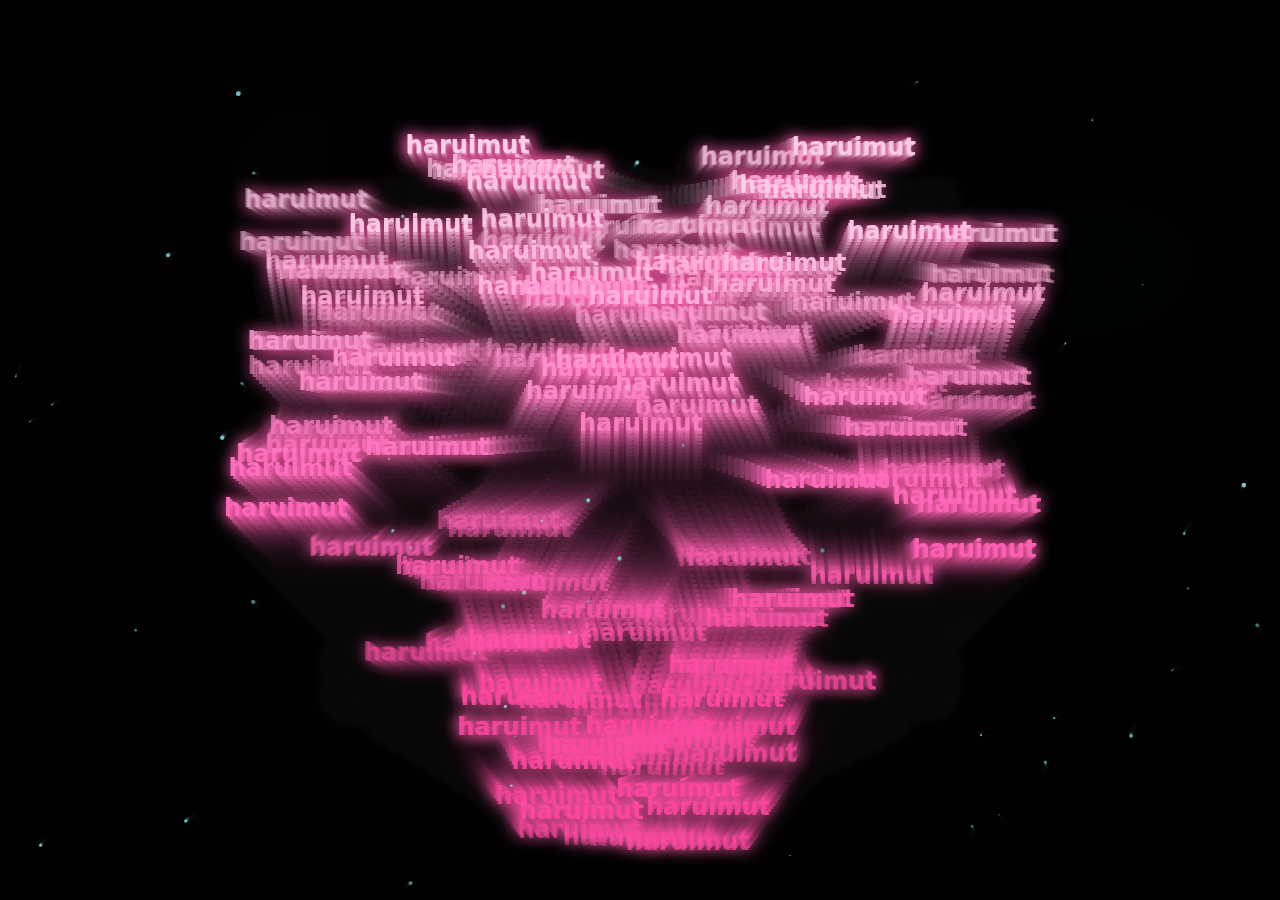
<file: heart.html>
<!doctype html>
<html lang="id">
<head>
<meta charset="utf-8" />
<meta name="viewport" content="width=device-width, initial-scale=1" />
<title>Haruimut</title>
<base target="contentFrame">

<style>
  html, body { height:100%; margin:0; overflow:hidden; background:#05050a; }

  /* BACKGROUND LAYER (CSS) */
  .bg {
    position: fixed; inset: 0; z-index: 0;
    background:
      radial-gradient(900px 600px at 20% 15%, rgba(255,110,190,.22), transparent 60%),
      radial-gradient(800px 520px at 85% 30%, rgba(120,220,255,.18), transparent 58%),
      radial-gradient(900px 700px at 55% 85%, rgba(255,190,120,.12), transparent 60%),
      linear-gradient(180deg, #070818 0%, #05050a 60%, #04040a 100%);
    overflow: hidden;
  }

  .stars, .stars2 {
    position: absolute; inset: -30%;
    background-image:
      radial-gradient(#ffffff 1px, transparent 2px),
      radial-gradient(#7ff0ff 1px, transparent 2px);
    background-size: 70px 70px, 120px 120px;
    background-position: 0 0, 30px 40px;
    opacity: .22;
    animation: drift 26s linear infinite;
    filter: blur(.2px);
  }
  .stars2{
    opacity: .14;
    background-size: 90px 90px, 150px 150px;
    animation-duration: 40s;
    transform: scale(1.1);
  }
  @keyframes drift{
    from{ transform: translateY(0) translateX(0); }
    to{ transform: translateY(80px) translateX(-60px); }
  }

  /* bokeh bubble pelan */
  .bokeh {
    position:absolute; inset:0;
    pointer-events:none;
    opacity:.55;
    mix-blend-mode: screen;
  }
  .bokeh span{
    position:absolute;
    width: 180px; height: 180px;
    border-radius: 50%;
    background: radial-gradient(circle at 30% 30%, rgba(255,255,255,.18), rgba(255,255,255,0) 60%);
    filter: blur(1px);
    animation: float 9s ease-in-out infinite;
  }
  @keyframes float{
    0%,100%{ transform: translateY(0) translateX(0) scale(1); opacity:.55; }
    50%{ transform: translateY(-30px) translateX(18px) scale(1.04); opacity:.85; }
  }

  /* CANVAS */
  canvas{ position: fixed; inset:0; z-index: 1; display:block; width:100%; height:100%; }
</style>
</head>

<body>
  <div class="bg">
    <div class="stars"></div>
    <div class="stars2"></div>

    <div class="bokeh">
      <span style="left:8%; top:60%; animation-delay:-1s;"></span>
      <span style="left:70%; top:62%; width:220px; height:220px; animation-delay:-3s;"></span>
      <span style="left:55%; top:10%; width:200px; height:200px; animation-delay:-5s;"></span>
      <span style="left:18%; top:12%; width:160px; height:160px; animation-delay:-7s;"></span>
    </div>
  </div>

  <canvas id="c"></canvas>

<script>
const canvas = document.getElementById("c");
const ctx = canvas.getContext("2d");

let WORD = "haruimut";

const POINTS = 130;      // jangan banyak biar kebaca
const FONT_SIZE = 24;
const SPEED = 0.10;
const ROTATE = 0.03;
const PULSE = 0.03;
const INTRO_SEC = 2.5;

let W,H,t=0;
let startTime = performance.now();

function resize(){
  const dpr = Math.min(2, window.devicePixelRatio || 1);
  W = canvas.width = Math.floor(innerWidth * dpr);
  H = canvas.height = Math.floor(innerHeight * dpr);
  canvas.style.width = innerWidth + "px";
  canvas.style.height = innerHeight + "px";
  ctx.setTransform(1,0,0,1,0,0);
}
window.addEventListener("resize", resize);
resize();

function heartPoint(u){
  const su = Math.sin(u), cu = Math.cos(u);
  const x = 16 * su * su * su;
  const y = 13*cu - 5*Math.cos(2*u) - 2*Math.cos(3*u) - Math.cos(4*u);
  return {x,y};
}

function clamp(x,a,b){ return Math.max(a, Math.min(b,x)); }
function easeOut(x){ return 1 - Math.pow(1-x,3); }

// sparkle particles (halus)
const sparks = Array.from({length: 60}, () => ({
  x: Math.random(), y: Math.random(),
  r: 0.6 + Math.random()*1.6,
  s: 0.08 + Math.random()*0.22,
  p: Math.random()*Math.PI*2
}));

function draw(){
  t += 0.01;

  // slight fade supaya ada trail, tapi tetap clear
  ctx.fillStyle = "rgba(5,5,10,0.14)";
  ctx.fillRect(0,0,W,H);

  const cx = W/2;
  const cy = H/2;
  const scaleBase = Math.min(W,H)*0.030;

  const pulse = 1 + Math.sin(t*2)*PULSE;
  const rot = Math.sin(t*0.7)*ROTATE;

  const introT = (performance.now()-startTime)/(INTRO_SEC*1000);
  const intro = clamp(introT,0,1);
  const introEase = easeOut(intro);

  // font normal
  ctx.font = `600 ${FONT_SIZE}px system-ui, Arial`;
  ctx.textAlign = "center";
  ctx.textBaseline = "middle";

  // glow pink biar dreamy
  ctx.shadowColor = "rgba(255,90,170,0.85)";
  ctx.shadowBlur = 16;

  // warna teks
  const grad = ctx.createLinearGradient(cx, cy-240, cx, cy+240);
  grad.addColorStop(0, "rgba(255,210,235,0.95)");
  grad.addColorStop(0.55, "rgba(255,110,190,0.98)");
  grad.addColorStop(1, "rgba(255,70,160,0.92)");
  ctx.fillStyle = grad;

  // LOVE TEXT
  for(let i=0;i<POINTS;i++){
    const p = i/POINTS;
    const u = (p*Math.PI*2)+(t*SPEED);

    const hp = heartPoint(u);
    let hx = hp.x*scaleBase*pulse;
    let hy = -hp.y*scaleBase*pulse;

    const rx = hx*Math.cos(rot) - hy*Math.sin(rot);
    const ry = hx*Math.sin(rot) + hy*Math.cos(rot);

    // intro random -> heart (rapih)
    const spread = Math.min(W,H)*0.28;
    const randX = Math.sin(i*91.3)*spread;
    const randY = Math.cos(i*47.8)*spread;

    let x = (cx+randX)*(1-introEase) + (cx+rx)*introEase;
    let y = (cy+randY)*(1-introEase) + (cy+ry)*introEase;

    // shimmer lembut biar hidup
    const wave = 0.72 + 0.28*Math.sin(t*1.2 + i*0.35);
    ctx.globalAlpha = wave;

    ctx.fillText(WORD, x, y);
  }

  // SPARKLES (bintang kecil berkelip)
  ctx.globalAlpha = 1;
  ctx.shadowBlur = 0;
  for(const s of sparks){
    s.p += s.s * 0.08;
    const x = s.x * W + Math.sin(s.p) * 10;
    const y = s.y * H + Math.cos(s.p*1.2) * 10;
    const a = 0.12 + 0.22 * (0.5 + 0.5*Math.sin(s.p*2));

    ctx.fillStyle = `rgba(160,255,255,${a})`;
    ctx.beginPath();
    ctx.arc(x, y, s.r, 0, Math.PI*2);
    ctx.fill();
  }

  requestAnimationFrame(draw);
}
draw();
</script>
</body>
</html>
</file>
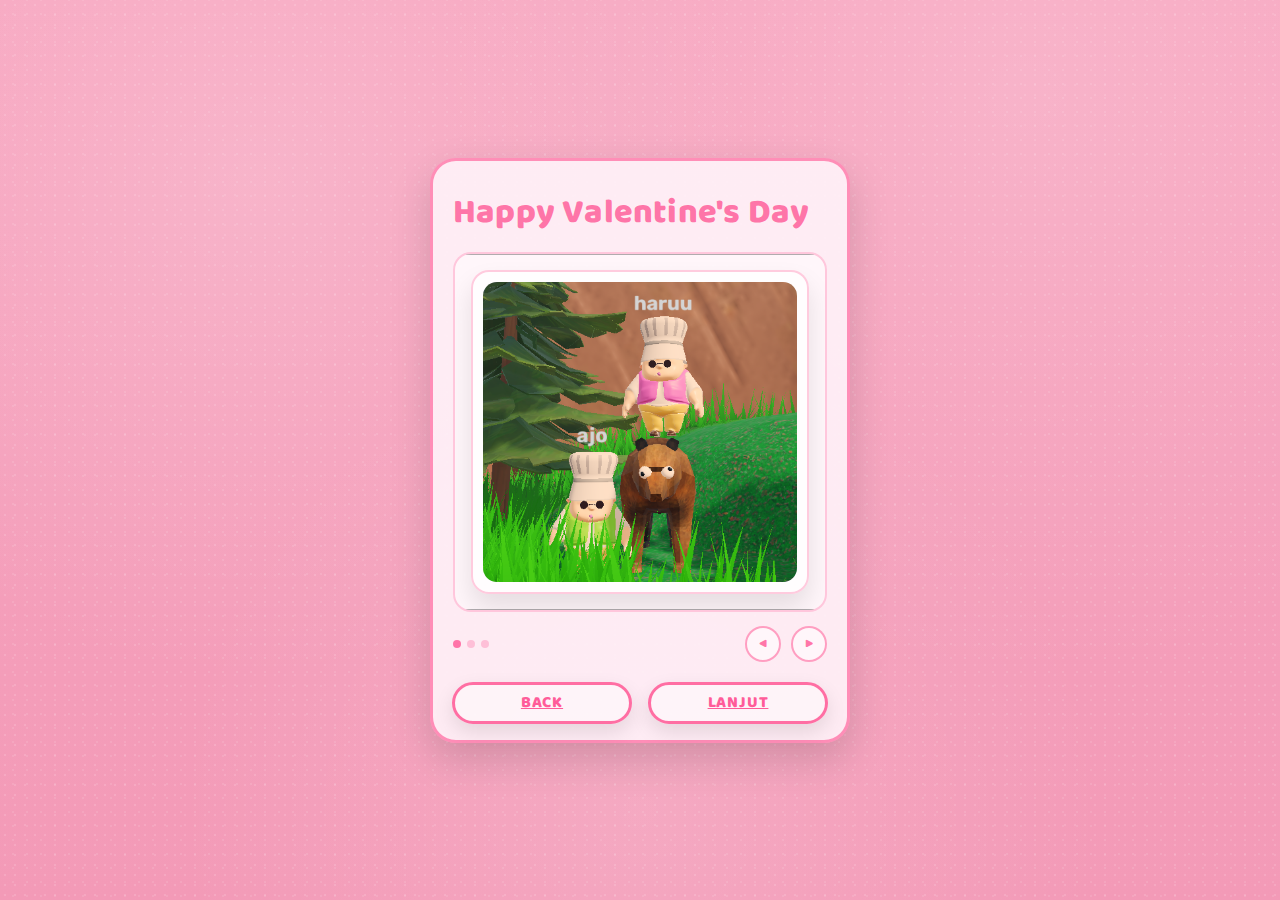
<file: page5.html>
<!doctype html>
<html lang="id">
<head>
  <meta charset="utf-8" />
  <meta name="viewport" content="width=device-width, initial-scale=1" />
  <title>Page 5 - Album</title>
    <base target="contentFrame">
  <link rel="stylesheet" href="style.css" />
</head>
<body>
  <main class="bg">
    <section class="paperCard">
      <div class="scriptTitle">Happy Valentine's Day</div>

      <div id="album" class="albumWrap" aria-label="Album 3 foto">
        <!-- efek kamera -->
        <div class="flash" id="flash"></div>
        <div class="shutter" id="shutter">
          <div class="shutterTop"></div>
          <div class="shutterBottom"></div>
        </div>

        <!-- slide 1 -->
        <div class="slide active">
          <div class="photoFrame">
            <img src="assets/album1.jpg" alt="Album 1">
          </div>
        </div>

        <!-- slide 2 -->
        <div class="slide">
          <div class="photoFrame">
            <img src="assets/album2.jpg" alt="Album 2">
          </div>
        </div>

        <!-- slide 3 -->
        <div class="slide">
          <div class="photoFrame">
            <img src="assets/album3.jpg" alt="Album 3">
          </div>
        </div>
      </div>

      <div class="cameraBar">
        <div class="dots" id="dots">
          <div class="dot on"></div>
          <div class="dot"></div>
          <div class="dot"></div>
        </div>

        <div class="camBtns">
          <button class="camBtn" id="prevBtn" type="button">◀</button>
          <button class="camBtn" id="nextBtn" type="button">▶</button>
        </div>
      </div>

      <div class="proceedRow">
          <a class="btnOutlinePink" href="page4.html">BACK</a>
        <a class="btnOutlinePink" href="page6.html">LANJUT</a>
      </div>
    </section>
  </main>

  <!-- sound kamera -->
  <audio id="cameraSound" src="assets/camera.mp3" preload="auto"></audio>

  <script>
    const album = document.getElementById("album");
    const slides = Array.from(album.querySelectorAll(".slide"));
    const dotsWrap = document.getElementById("dots");
    const dots = Array.from(dotsWrap.querySelectorAll(".dot"));
    const flash = document.getElementById("flash");
    const shutter = document.getElementById("shutter");

    const prevBtn = document.getElementById("prevBtn");
    const nextBtn = document.getElementById("nextBtn");

    const cameraSound = document.getElementById("cameraSound");

    let idx = 0;

    function cameraFx(){
      flash.classList.remove("on");
      shutter.classList.remove("on");
      void flash.offsetWidth;
      void shutter.offsetWidth;
      flash.classList.add("on");
      shutter.classList.add("on");

      if(cameraSound){
        cameraSound.currentTime = 0;
        cameraSound.play().catch(() => {});
      }
    }

    function show(i){
      idx = (i + slides.length) % slides.length;
      slides.forEach((s, k) => s.classList.toggle("active", k === idx));
      dots.forEach((d, k) => d.classList.toggle("on", k === idx));
      cameraFx();
    }

    prevBtn.addEventListener("click", () => show(idx - 1));
    nextBtn.addEventListener("click", () => show(idx + 1));

    // swipe support
    let startX = null;
    album.addEventListener("pointerdown", (e) => {
      startX = e.clientX;
    });
    album.addEventListener("pointerup", (e) => {
      if(startX === null) return;
      const dx = e.clientX - startX;
      startX = null;
      if(Math.abs(dx) < 40) return;
      if(dx < 0) show(idx + 1);
      else show(idx - 1);
    });
  </script>
</body>
</html>
</file>
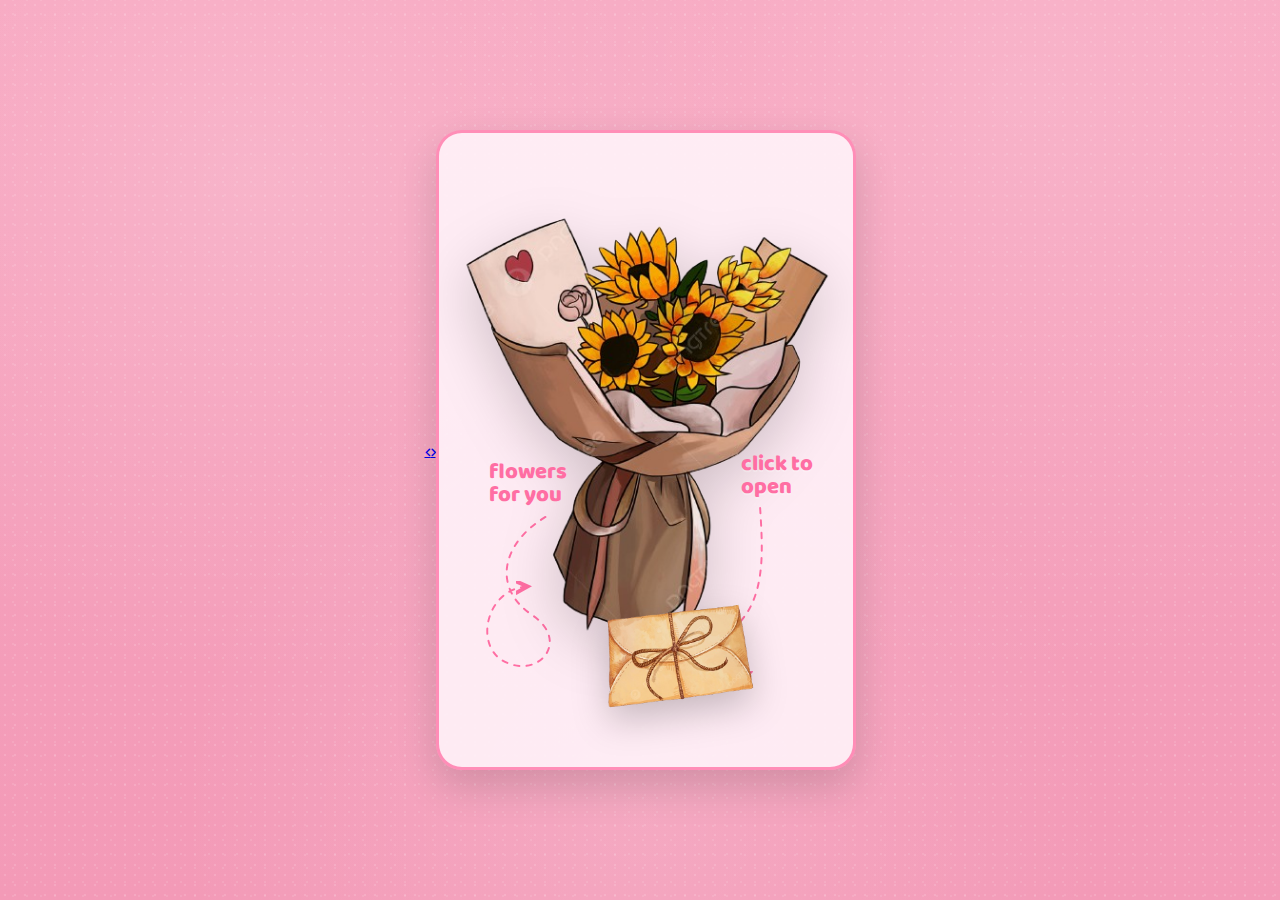
<file: page6.html>
<!doctype html>
<html lang="id">
<head>
  <meta charset="utf-8" />
  <meta name="viewport" content="width=device-width, initial-scale=1" />
  <title>Page 6</title>
  
  <link rel="stylesheet" href="style.css" />
</head>
<body>

  <main class="bg">

    <!-- panah kiri/kanan -->
    <a class="navArrowBtn navArrowLeft" href="page5.html">‹</a>
    <a class="navArrowBtn navArrowRight" href="page7.html">›</a>

    <section class="paperCard p6Card">

      <!-- doodle dashed seperti contoh -->
      <svg class="p6Doodles" viewBox="0 0 420 640" preserveAspectRatio="none">
        <defs>
          <marker id="arrowHeadPink" markerWidth="8" markerHeight="8" refX="6" refY="3" orient="auto">
            <path d="M0,0 L6,3 L0,6" fill="none" stroke="#ff6ea3" stroke-width="2" stroke-linecap="round"/>
          </marker>
        </defs>

        <!-- kiri (spiral + panah ke buket) -->
        <path d="M120 360
                 C70 390, 60 440, 105 470
                 C150 500, 110 545, 70 520
                 C40 500, 55 440, 100 438"
              fill="none"
              stroke="#ff6ea3"
              stroke-width="2.2"
              stroke-linecap="round"
              stroke-dasharray="6 8"
              marker-end="url(#arrowHeadPink)"/>

        <!-- kanan (menuju surat) -->
        <path d="M362 350
                 C365 400, 370 460, 325 490
                 C290 515, 300 555, 350 535"
              fill="none"
              stroke="#ff6ea3"
              stroke-width="2.2"
              stroke-linecap="round"
              stroke-dasharray="6 8"
              marker-end="url(#arrowHeadPink)"/>
      </svg>

      <!-- buket -->
      <img class="p6Bouquet" src="assets/vase.png" alt="Flowers">

      <!-- teks kiri bawah -->
      <div class="p6Left">flowers<br>for you</div>

      <!-- teks kanan tengah -->
      <div class="p6Right">click to<br>open</div>

      <!-- surat kanan bawah (klik → page7) -->
      <a href="page7.html" aria-label="Open">
        <img class="p6Envelope" src="assets/envelope.png" alt="Envelope">
      </a>

    </section>
  </main>
</body>
</html>
</file>
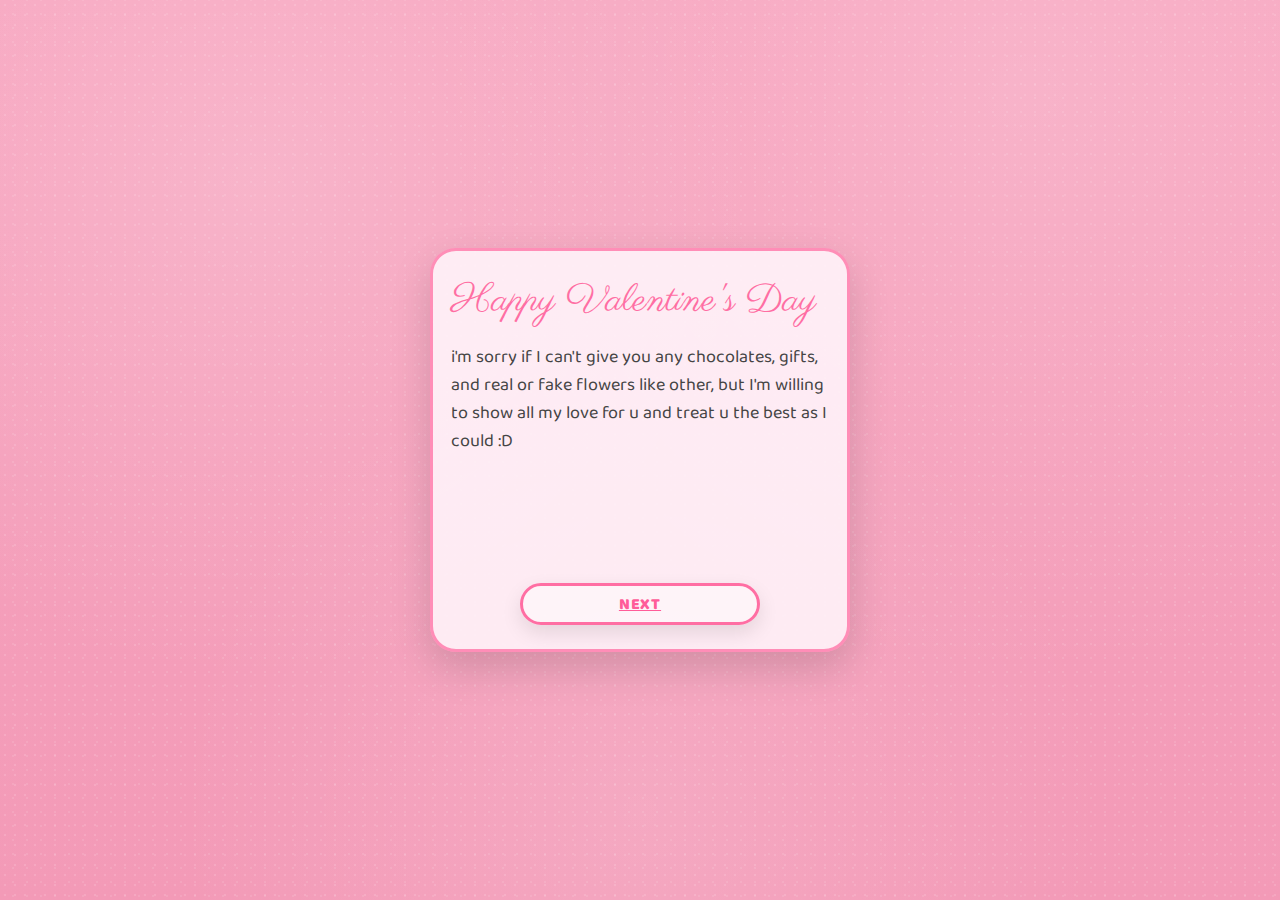
<file: page7.html>
<!doctype html>
<html lang="id">
<head>
  <meta charset="utf-8" />
  <meta name="viewport" content="width=device-width, initial-scale=1" />
  <title>Page 7</title>
    <base target="contentFrame">
  <link rel="stylesheet" href="style.css" />

  <!-- Font script untuk judul -->
  <link href="https://fonts.googleapis.com/css2?family=Parisienne&display=swap" rel="stylesheet">
</head>
<body>
  <main class="bg">
    <section class="paperCard" style="padding:24px 18px;">

      <div style="
        font-family:'Parisienne', cursive;
        font-size:38px;
        color:#ff6ea3;
        margin-bottom:16px;
      ">
        Happy Valentine's Day
      </div>

      <div style="
        font-family:'Baloo 2', sans-serif;
        font-size:18px;
        color:#444;
        text-align:left;
        min-height:220px;
      ">
       i'm sorry if I can't give you any chocolates, gifts, and real or fake flowers like other, but I'm willing to show all my love for u and treat u the best as I could :D
      </div>

      <div style="text-align:center; margin-top:20px;">
        <a class="btnOutlinePink" href="page8.html">NEXT</a>
      </div>

    </section>
  </main>
</body>
</html>
</file>
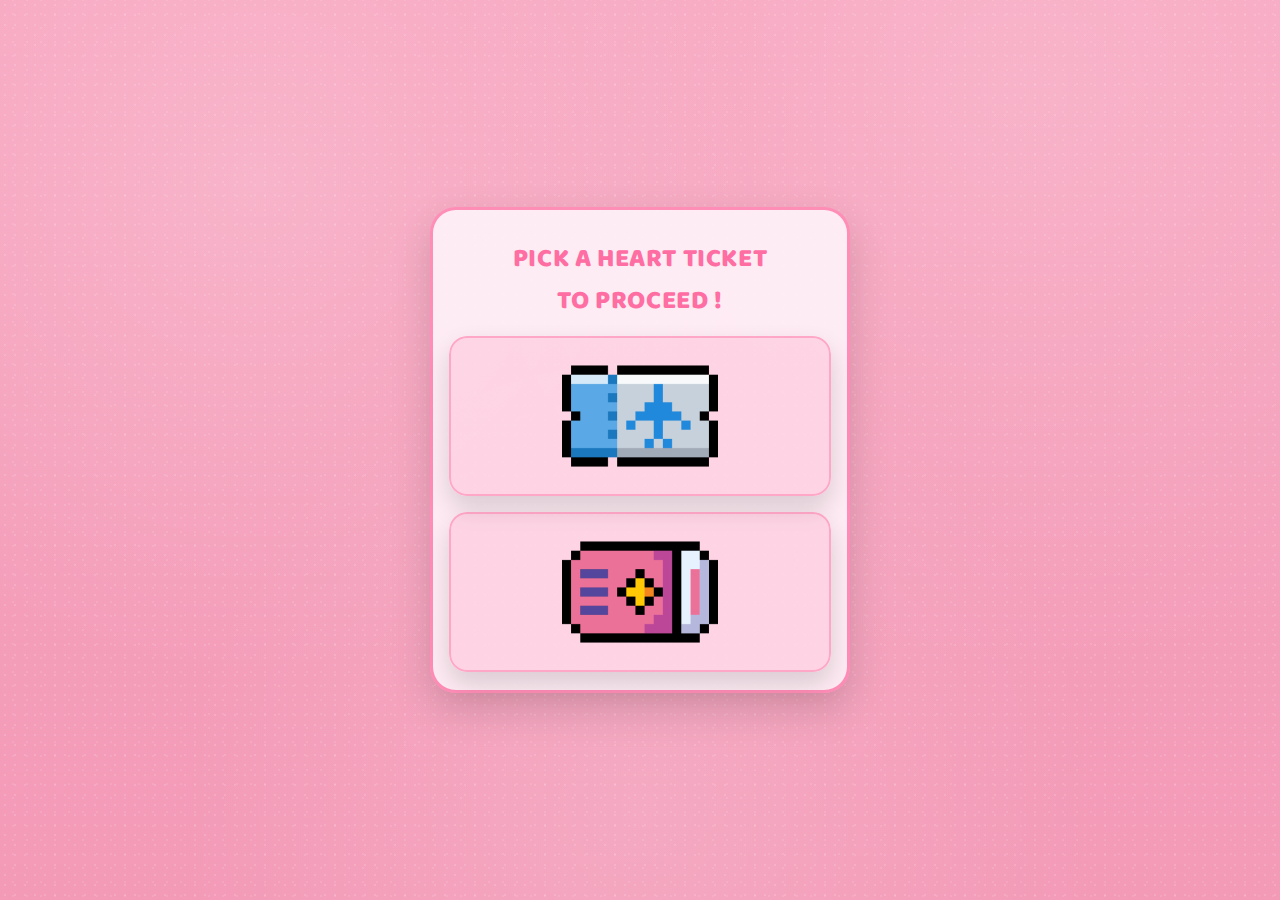
<file: page8.html>
<!doctype html>
<html lang="id">
<head>
  <meta charset="utf-8" />
  <meta name="viewport" content="width=device-width, initial-scale=1" />
  <title>Page 8</title>
  <link rel="stylesheet" href="style.css" />
</head>
<body>
  <main class="bg">
    <section class="paperCard" style="padding:18px 16px 18px;">
      <div class="p8Title">PICK A HEART TICKET<br/>TO PROCEED !</div>

      <div class="ticketStack">
        <!-- Tiket 1 → video kamu (page9a) -->
<a class="ticketBtn2" href="page9a.html" target="_self" aria-label="Ticket 1">
          <img class="ticketImg" src="assets/ticket1.png" alt="Ticket 1">
        </a>

        <!-- Tiket 2 → YouTube (page9b) -->
<a class="ticketBtn2" href="page9b.html" target="_self" aria-label="Ticket 2">
          <img class="ticketImg" src="assets/ticket2.png" alt="Ticket 2">
        </a>
      </div>
    </section>
  </main>
</body>
</html>
</file>
<file: style.css>
@import url('https://fonts.googleapis.com/css2?family=Fredoka:wght@400;600;700&family=Baloo+2:wght@600;700;800&display=swap');

:root{
  --pink-bg-1:#f7a6c0;
  --pink-bg-2:#f39ab7;

  --card:#ffd9e7;
  --card2:#ffe7f0;

  --border:#ff6ea3;
  --text:#ff5c99;

  --btn-outline:#ff6ea3;
  --btn-green:#1b8f63;
  --btn-red:#b0373b;

  --shadow: rgba(0,0,0,.18);
}

*{ box-sizing:border-box; }
html,body{ height:100%; margin:0; }

body{
  font-family: "Fredoka", system-ui, -apple-system, Segoe UI, Roboto, Arial, sans-serif;
  overflow-x:hidden;
}

/* background pink dots (mirip screenshot) */
.bg{
  min-height:100vh;
  display:flex;
  align-items:center;
  justify-content:center;
  padding: 22px 16px;
  background: url("assets/bg-pink.jpg") center/cover no-repeat;

  background:
    radial-gradient(circle at 20% 20%, rgba(255,255,255,.18), transparent 40%),
    radial-gradient(circle at 80% 10%, rgba(255,255,255,.16), transparent 45%),
    radial-gradient(circle at 50% 90%, rgba(255,255,255,.14), transparent 45%),

    radial-gradient(rgba(255,255,255,.14) 1.2px, transparent 1.2px),
    radial-gradient(rgba(255,255,255,.10) 1.1px, transparent 1.1px),

    linear-gradient(180deg, var(--pink-bg-1), var(--pink-bg-2));

  background-size:
    auto, auto, auto,
    10px 10px,
    14px 14px,
    auto;

  background-position:
    0 0, 0 0, 0 0,
    0 0,
    6px 7px,
    0 0;
}

/* Card utama */
.card{
  width: min(360px, 92vw);
  border-radius: 28px;
  padding: 18px 18px 16px;
  background: linear-gradient(180deg, var(--card2), var(--card));
  border: 3px solid var(--border);
  box-shadow: 0 16px 40px var(--shadow);
  text-align:center;
}

/* Kotak gif/video kecil di atas (page1) */
.miniBox{
  width: 95px;
  height: 95px;
  margin: 0 auto 12px;
  border-radius: 22px;
  background: rgba(255,255,255,.75);
  border: 2px solid rgba(255,110,163,.55);
  display:flex;
  align-items:center;
  justify-content:center;
  overflow:hidden;
  padding:8px; 
}


.miniBox img{
  width:100%;
  height:100%;
  object-fit: contain;
}


/* font bubble judul (lebih mirip screenshot) */
.title{
  font-family: "Baloo 2", "Fredoka", sans-serif;
  font-weight: 800;
  color: var(--text);
  font-size: 30px;
  line-height: 1.05;
  margin: 6px 0 6px;
  text-shadow: 0 2px 0 rgba(255,255,255,.25);
}

.smallFace{
  font-family: "Baloo 2", sans-serif;
  color: var(--text);
  font-size: 18px;
  margin: 4px 0 14px;
  opacity:.95;
}

.sub{
  color: var(--text);
  font-weight: 600;
  font-size: 16px;
  margin: 0 0 12px;
}

/* tombol outline (page1) */
.btnOutline{
  display:inline-flex;
  align-items:center;
  justify-content:center;

  width: 230px;
  max-width: 100%;
  height: 42px;

  border-radius: 999px;
  border: 3px solid var(--btn-outline);
  color: #7a2a46;
  background: rgba(255,255,255,.65);

  font-family: "Baloo 2", sans-serif;
  font-weight: 800;
  letter-spacing: .6px;
  text-decoration:none;
  cursor:pointer;

  box-shadow: 0 8px 20px rgba(0,0,0,.10);
}

.btnOutline:active{ transform: translateY(1px); }

/* Page2 envelope image */
.envelope{
  width: 210px;
  max-width: 75%;
  margin: 6px auto 6px;
  display:block;
  filter: drop-shadow(0 10px 18px rgba(0,0,0,.15));
}

.question{
  font-family: "Baloo 2", sans-serif;
  font-weight: 800;
  color: var(--text);
  font-size: 22px;
  margin: 10px 0 10px;
}

/* Buttons green/red (page2) */
.btnPill{
  display:flex;
  align-items:center;
  justify-content:center;
  width: 240px;
  max-width: 100%;
  height: 44px;
  margin: 10px auto 0;

  border-radius: 999px;
  font-family:"Baloo 2", sans-serif;
  font-weight: 900;
  letter-spacing: .4px;
  color:#fff;
  text-decoration:none;
  cursor:pointer;

  border: 3px solid rgba(255,255,255,.55);
  box-shadow: 0 10px 18px rgba(0,0,0,.14);
}

.btnGreen{ background: var(--btn-green); }
.btnRed{ background: var(--btn-red); }

.btnPill:active{ transform: translateY(1px); }

/* Kotak gambar besar (seperti page 3 & 4 di screenshot) */
.bigBox{
  width: 250px;
  height: 250px;
  margin: 6px auto 10px;
  border-radius: 26px;
  background: rgba(255,255,255,.55);
  border: 3px solid rgba(255,110,163,.70);
  display:flex;
  align-items:center;
  justify-content:center;
  overflow:hidden;
  padding: 10px;
  box-shadow: 0 14px 26px rgba(0,0,0,.10);
}

.bigBox img, .bigBox video{
  width:100%;
  height:100%;
  object-fit: contain;
}

/* Text uppercase pink (judul di page 3 & 4) */
.loudText{
  font-family: "Baloo 2", "Fredoka", sans-serif;
  font-weight: 900;
  color: var(--text);
  font-size: 22px;
  letter-spacing: .6px;
  line-height: 1.1;
  margin: 6px 0 12px;
  text-transform: uppercase;
}

/* Tombol outline tapi teks pink (seperti GO BACK/PROCEED di screenshot) */
.btnOutlinePink{
  display:inline-flex;
  align-items:center;
  justify-content:center;

  width: 240px;
  max-width: 100%;
  height: 42px;

  border-radius: 999px;
  border: 3px solid var(--btn-outline);
  color: var(--text);
  background: rgba(255,255,255,.45);

  font-family: "Baloo 2", sans-serif;
  font-weight: 900;
  letter-spacing: .8px;
  text-decoration: underline;
  cursor:pointer;

  box-shadow: 0 8px 20px rgba(0,0,0,.10);
}
.btnOutlinePink:active{ transform: translateY(1px); }

/* ===== PAGE 5: BIG PAPER (layout kayak screenshot) ===== */
.paperCard{
  width: min(420px, 92vw);
  border-radius: 26px;
  padding: 18px 16px 16px;
  background: rgba(255, 245, 250, .88);
  border: 3px solid rgba(255,110,163,.75);
  box-shadow: 0 16px 40px rgba(0,0,0,.15);
}

.scriptTitle{
  font-family: "Baloo 2", "Fredoka", sans-serif;
  /* kalau mau lebih script, nanti kita bisa ganti font */
  font-weight: 900;
  color: rgba(255,110,163,.95);
  font-size: 34px;
  letter-spacing: .2px;
  text-align:left;
  margin: 6px 4px 12px;
}

/* Area album */
.albumWrap{
  position: relative;
  margin: 6px 4px 14px;
  height: 360px;
  border-radius: 18px;
  background: rgba(255,255,255,.55);
  border: 2px solid rgba(255,110,163,.35);
  overflow:hidden;
}

/* “frame foto” */
.slide{
  position:absolute;
  inset: 0;
  display:flex;
  align-items:center;
  justify-content:center;
  padding: 16px;
  opacity:0;
  transform: translateX(18px) scale(.985);
  transition: opacity .25s ease, transform .25s ease;
  pointer-events:none;
}
.slide.active{
  opacity:1;
  transform: translateX(0) scale(1);
  pointer-events:auto;
}

.photoFrame{
  width: 100%;
  height: 100%;
  border-radius: 18px;
  background: rgba(255,255,255,.75);
  border: 2px solid rgba(255,110,163,.35);
  box-shadow: 0 14px 26px rgba(0,0,0,.10);
  padding: 10px;
  display:flex;
  flex-direction:column;
  gap: 8px;
}

.photoFrame img{
  width:100%;
  height: 100%;
  object-fit: cover;
  border-radius: 14px;
}

/* footer kecil ala “kamera” */
.cameraBar{
  display:flex;
  align-items:center;
  justify-content:space-between;
  gap: 10px;
  margin: 10px 4px 0;
}

.dots{
  display:flex;
  gap: 6px;
}
.dot{
  width: 8px;
  height: 8px;
  border-radius: 99px;
  background: rgba(255,110,163,.35);
}
.dot.on{ background: rgba(255,110,163,.95); }

.camBtns{
  display:flex;
  gap: 10px;
}
.camBtn{
  border: 2px solid rgba(255,110,163,.65);
  background: rgba(255,255,255,.55);
  color: rgba(255,110,163,.95);
  border-radius: 999px;
  height: 36px;
  padding: 0 12px;
  font-family: "Baloo 2", sans-serif;
  font-weight: 900;
  cursor:pointer;
}
.camBtn:active{ transform: translateY(1px); }

/* Flash + shutter effect */
.flash{
  position:absolute;
  inset:0;
  background: white;
  opacity:0;
  pointer-events:none;
}
.flash.on{
  animation: flash .25s ease;
}
@keyframes flash{
  0%{ opacity:0; }
  40%{ opacity:.9; }
  100%{ opacity:0; }
}

/* shutter “tutup-buka” */
.shutterTop, .shutterBottom{
  position:absolute;
  left:0; right:0;
  height: 0%;
  background: rgba(0,0,0,.35);
  pointer-events:none;
}
.shutterTop{ top:0; border-bottom: 1px solid rgba(255,255,255,.12); }
.shutterBottom{ bottom:0; border-top: 1px solid rgba(255,255,255,.12); }

.shutter.on .shutterTop,
.shutter.on .shutterBottom{
  animation: shutter .28s ease;
}
@keyframes shutter{
  0%{ height:0%; }
  40%{ height:52%; }
  100%{ height:0%; }
}

/* ===== Page 6 FINAL: tetap rapi (di dalam card), cuma naik+gedein buket & rapihin teks ===== */

.p6Card{
  position: relative;
  height: 640px;
  overflow: hidden;
}

/* bunga naik & gede sedikit */
.p6Bouquet{
  position: absolute;
  left: 48%;
  top: 30px;              /* lebih ke atas */
  transform: translateX(-50%);
  width: 850px;           /* sedikit lebih besar */
  max-width: 115%;
  filter: drop-shadow(0 18px 28px rgba(0,0,0,.18));
}

/* surat: pastikan tetap di DALAM card kanan bawah */
.p6Envelope{
  position: absolute;
  right: 90px;                /* jangan terlalu kecil/besar */
  bottom: 30px;
  width: 170px;               /* sedikit lebih kecil */
  cursor: pointer;
  filter: drop-shadow(0 14px 18px rgba(0,0,0,.22));
  transition: transform .2s ease;
}
.p6Envelope:hover{ transform: scale(1.06); }

/* teks kiri: nempel dekat doodle kiri (masih DI DALAM card) */
.p6Left{
  position: absolute;
  left: 50px;             /* geser dikit ke kanan */
  bottom: 260px;          /* naik sedikit supaya dekat panah */
  font-family: "Baloo 2", sans-serif;
  font-weight: 900;
  color: #ff6ea3;
  font-size: 22px;
  line-height: 1.05;
  text-align: left;
}

/* teks kanan: dekat doodle kanan (DI DALAM card) */
.p6Right{
  position: absolute;
  right: 40px;
  top: 320px;
  font-family: "Baloo 2", sans-serif;
  font-weight: 900;
  color: #ff6ea3;
  font-size: 22px;
  line-height: 1.05;
  text-align: left;
  text-shadow: 0 2px 0 rgba(255,255,255,.25);
}
.p6Doodles{
  position:absolute;
  inset:0;
  width: 90%;        /* kecilin ukuran */
  height: 90%;
  left: 0%;         /* biar tetap center */
  top: 10%;
}

/* ===== Page 8: Ticket picker ===== */
.p8Title{
  font-family:"Baloo 2", sans-serif;
  font-weight: 900;
  color:#ff6ea3;
  text-align:center;
  font-size: 26px;
  letter-spacing: .6px;
  margin: 10px 0 14px;
  text-transform: uppercase;
}

.ticketStack{ display:flex; flex-direction:column; gap: 16px; }

.ticketBtn2{
  display:block;
  border-radius: 18px;
  overflow:hidden;
  border: 0;
  padding: 0;
  background: transparent;
  cursor: pointer;
  box-shadow: 0 12px 26px rgba(0,0,0,.14);
  transition: transform .15s ease;
}
.ticketBtn2:active{ transform: translateY(1px) scale(.99); }

.ticketImg{
  width:100%;
  height: 160px;
  object-fit: contain;
  display:block;
  background: rgba(255,110,163,.18);
  border-radius: 18px;
  border: 2px solid rgba(255,110,163,.45);
}

/* ===== Page 9: TV Frame ===== */
.tvWrap{
  margin-top: 8px;
  display:flex;
  flex-direction:column;
  gap: 10px;
}

.songTitle{
  font-family:"Baloo 2", sans-serif;
  font-weight: 900;
  color:#ff6ea3;
  font-size: 22px;
  text-align:center;
}

.tvFrame{
  position: relative;
  width: 100%;
  border-radius: 22px;
  background: linear-gradient(180deg, rgba(255,110,163,.20), rgba(255,110,163,.10));
  border: 3px solid rgba(255,110,163,.55);
  box-shadow: 0 18px 40px rgba(0,0,0,.18);
  padding: 14px;
}

.tvBezel{
  border-radius: 18px;
  background: rgba(0,0,0,.25);
  padding: 10px;
  border: 2px solid rgba(255,255,255,.22);
}

.tvScreen{
  width: 100%;
  aspect-ratio: 16 / 9;
  border-radius: 14px;
  overflow:hidden;
  background: #000;
  border: 2px solid rgba(255,255,255,.18);
}

.tvScreen video, .tvScreen iframe{
  width:100%;
  height:100%;
  border:0;
  display:block;
}

/* tombol kecil bawah */
.p9Actions{
  display:flex;
  justify-content:center;
  gap: 10px;
  margin-top: 12px;
}

.tapArea{
  width: min(62vw, 360px);
  aspect-ratio: 1 / 1;
  border-radius: 999px;
  cursor: pointer;
  position: relative;
}

.tapArea::after{
  content:"";
  position:absolute;
  inset: 30%;
  border-radius: 50%;
  box-shadow: 0 0 40px rgba(255,120,160,.6);
  animation: glow 2s ease-in-out infinite;
}
@keyframes glow{
  0%,100%{ opacity:.6; transform: scale(1); }
  50%{ opacity:1; transform: scale(1.08); }
}
#frame{
  width: 100%;
  height: 100%;
  border: 0;
  display: block;
  opacity: 0;
  transform: scale(1.04);
  transition: opacity 600ms ease, transform 600ms ease;
}
#frame.show{
  opacity: 1;
  transform: scale(1);
}
.proceedRow{
  display: flex;
  justify-content: center;
  gap: 16px;          /* jarak antar tombol */
  margin-top: 20px;
}

.proceedRow .btnOutlinePink{
  flex: 1;            /* biar sama besar */
  max-width: 180px;   /* batas lebar */
  text-align: center;
}
/* Fade out saat pindah ke heart page */
body.fadeOut{
  opacity: 0;
  transition: opacity 400ms ease;
}
</file>
